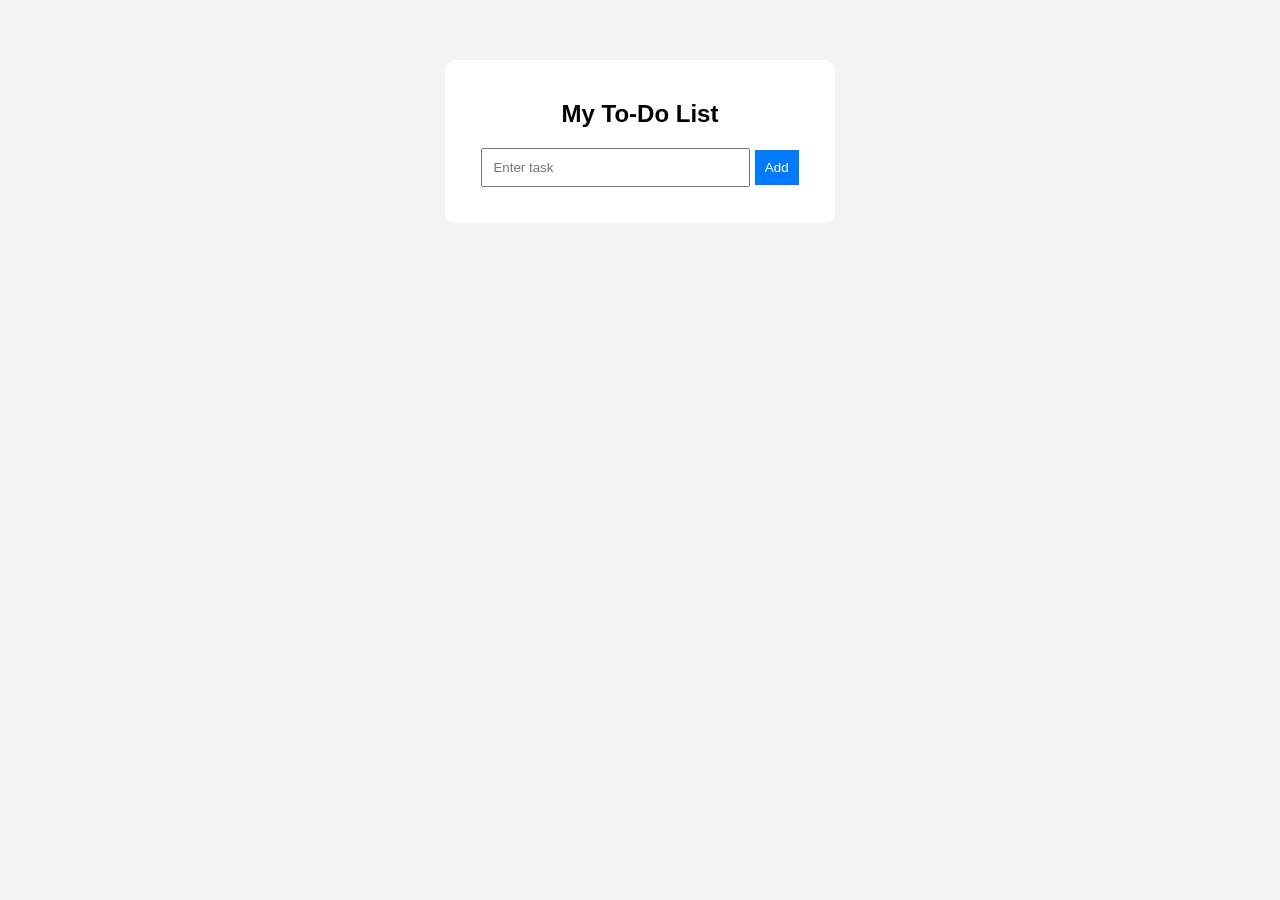
<file: app1.html>
<!DOCTYPE html>
<html lang="en">
<head>
<meta charset="UTF-8">
<title>To-Do List</title>

<style>
body {
    font-family: Arial, sans-serif;
    background: #f4f4f4;
    text-align: center;
}

.container {
    background: white;
    width: 350px;
    margin: 60px auto;
    padding: 20px;
    border-radius: 10px;
}

input {
    padding: 10px;
    width: 70%;
}

button {
    padding: 10px;
    cursor: pointer;
    background: #007BFF;
    color: white;
    border: none;
}

li {
    list-style: none;
    padding: 10px;
    margin-top: 10px;
    background: #eee;
    cursor: pointer;
    border-radius: 5px;
}
</style>
</head>

<body>

<div class="container">
    <h2>My To-Do List</h2>

    <input id="taskInput" placeholder="Enter task">
    <button onclick="addTask()">Add</button>

    <ul id="taskList"></ul>
</div>

<script>
function addTask() {
    let input = document.getElementById("taskInput");
    let task = input.value.trim();

    if (task === "") return;

    let li = document.createElement("li");
    li.textContent = task;

    li.onclick = function () {
        this.remove();
        saveTasks();
    };

    document.getElementById("taskList").appendChild(li);

    input.value = "";
    saveTasks();
}

function saveTasks() {
    let tasks = [];
    document.querySelectorAll("#taskList li").forEach(li => {
        tasks.push(li.textContent);
    });
    localStorage.setItem("tasks", JSON.stringify(tasks));
}

function loadTasks() {
    let tasks = JSON.parse(localStorage.getItem("tasks")) || [];

    tasks.forEach(task => {
        let li = document.createElement("li");
        li.textContent = task;

        li.onclick = function () {
            this.remove();
            saveTasks();
        };

        document.getElementById("taskList").appendChild(li);
    });
}

loadTasks();
</script>

</body>
</html>
</file>
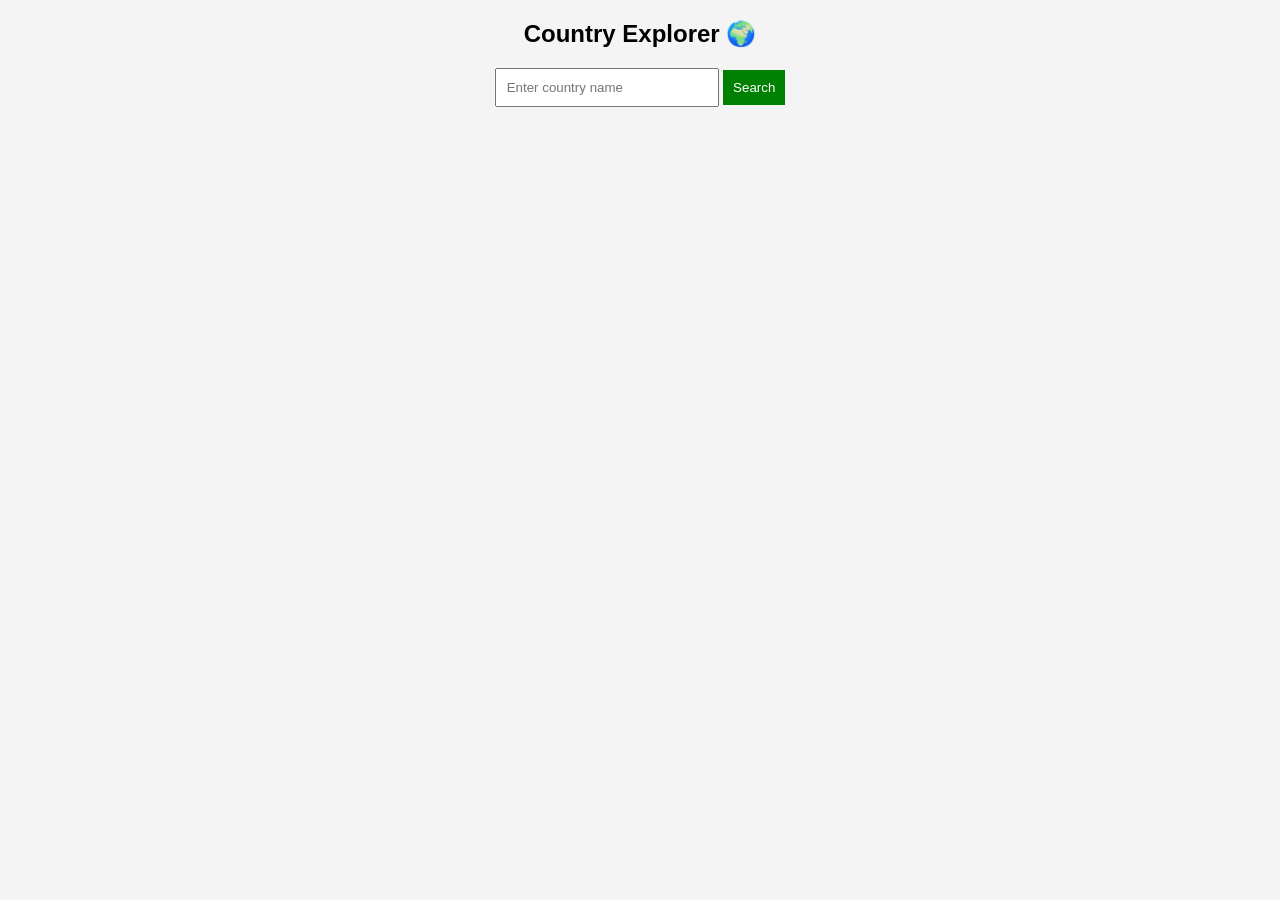
<file: app2.html>
<!DOCTYPE html>
<html lang="en">
<head>
<meta charset="UTF-8">
<title>Country Explorer</title>

<style>
body {
    font-family: Arial;
    text-align: center;
    background: #f4f4f4;
}

input {
    padding: 10px;
    width: 200px;
}

button {
    padding: 10px;
    background: green;
    color: white;
    border: none;
    cursor: pointer;
}

.card {
    background: white;
    margin: 20px auto;
    padding: 20px;
    width: 250px;
    border-radius: 10px;
}
</style>
</head>

<body>

<h2>Country Explorer 🌍</h2>

<input id="search" placeholder="Enter country name">
<button onclick="getCountry()">Search</button>

<p id="loading"></p>

<div id="result"></div>

<script>
function getCountry() {
    let name = document.getElementById("search").value.trim();

    if (name === "") return;

    document.getElementById("loading").innerText = "Loading...";

    fetch(`https://restcountries.com/v3.1/name/${name}`)
    .then(res => res.json())
    .then(data => {
        document.getElementById("loading").innerText = "";

        let country = data[0];

        document.getElementById("result").innerHTML = `
            <div class="card">
                <h3>${country.name.common}</h3>
                <p><strong>Capital:</strong> ${country.capital}</p>
                <p><strong>Region:</strong> ${country.region}</p>
                <img src="${country.flags.png}" width="100">
            </div>
        `;
    })
    .catch(() => {
        document.getElementById("loading").innerText = "";
        document.getElementById("result").innerHTML = "❌ Country not found";
    });
}
</script>

</body>
</html>
</file>
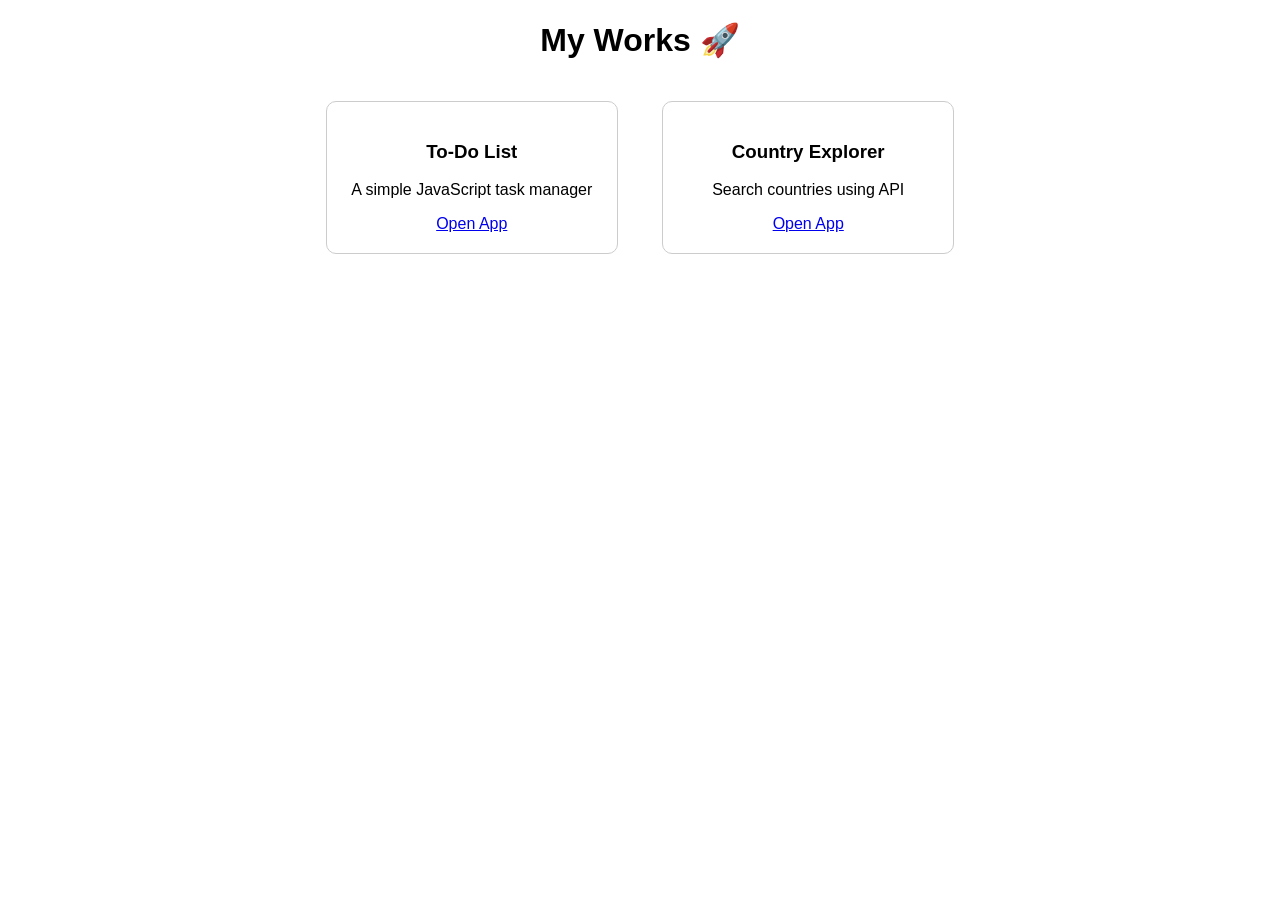
<file: myworks.html>
<!DOCTYPE html>
<html lang="en">
<head>
<meta charset="UTF-8">
<title>My Works</title>

<style>
body {
    font-family: Arial;
    text-align: center;
}

.card {
    border: 1px solid #ccc;
    padding: 20px;
    margin: 20px;
    display: inline-block;
    width: 250px;
    border-radius: 10px;
}
</style>
</head>

<body>

<h1>My Works 🚀</h1>

<div class="card">
    <h3>To-Do List</h3>
    <p>A simple JavaScript task manager</p>
    <a href="app1.html">Open App</a>
</div>

<div class="card">
    <h3>Country Explorer</h3>
    <p>Search countries using API</p>
    <a href="app2.html">Open App</a>
</div>

</body>
</html>
</file>
